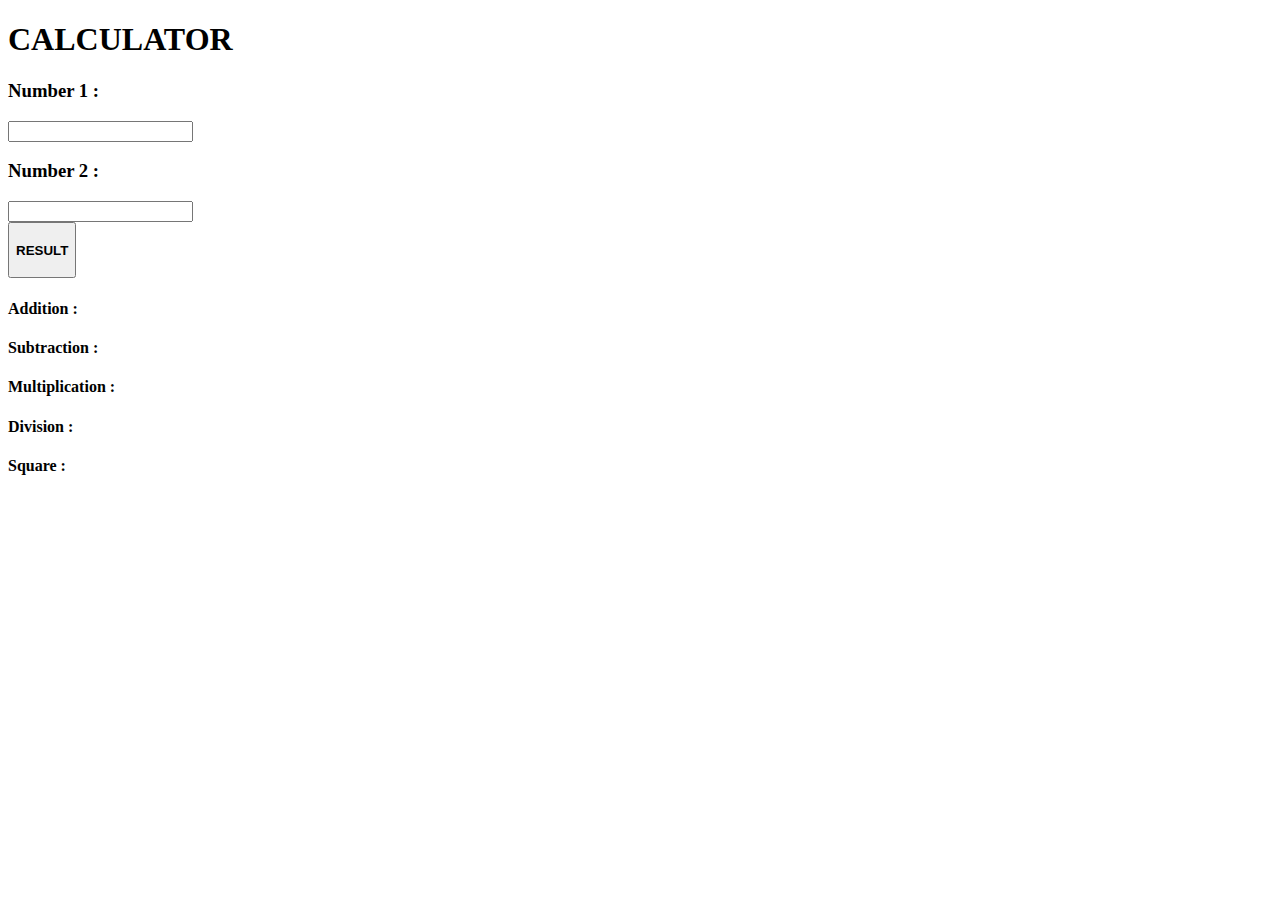
<file: Round-1/Assignment_6/index.html>
<!DOCTYPE html>
<html>
<head>
  <title>Calculator</title>
  <link href="https://cdn.jsdelivr.net/npm/bootstrap@5.0.2/dist/css/bootstrap.min.css" rel="stylesheet" integrity="sha384-EVSTQN3/azprG1Anm3QDgpJLIm9Nao0Yz1ztcQTwFspd3yD65VohhpuuCOmLASjC" crossorigin="anonymous">
  <script src="https://cdn.jsdelivr.net/npm/bootstrap@5.0.2/dist/js/bootstrap.bundle.min.js" integrity="sha384-MrcW6ZMFYlzcLA8Nl+NtUVF0sA7MsXsP1UyJoMp4YLEuNSfAP+JcXn/tWtIaxVXM" crossorigin="anonymous"></script>

  <link rel="icon" href="Images/icon_2.png">

</head>
<body>
  <div class="container mt-5">
    <h1 class="m-5 text-center fw-bold">CALCULATOR</h1>
    <div class="row mt-5">
      <div class="col text-center">
        <h3 for="num1"> Number 1 : </h3>
        <input type="number" class="form-control" id="num1" required>
      </div>
      <div class="col text-center">
        <h3 for="num2"> Number 2 : </h3>
        <input type="number" class="form-control" id="num2" required>
      </div>
    </div>
    <div class="text-center">
      <button type="button" class="btn btn-primary text-center m-5 ps-4 pe-4 pt-2 pb-2" onclick="calculate()"><h4>RESULT</h4></button>
    </div>
    <div class="row mt-4 mb-5">  
       <div class="col ms-5 me-5">
         <h4 class="" id="addResult">Addition : </h4>
       </div> 
       <div class="col ms-5">
         <h4 id="subResult">Subtraction : </h4>
       </div>
    </div>
    <div class="row mt-2 mb-5">     
      <div class="col ms-5 me-5">
        <h4 id="mulResult">Multiplication : </h4>
      </div>
      <div class="col ms-5">
        <h4 id="divResult">Division : </h4>
      </div>
    </div>  
    <div class="row mt-2 mb-5">
      <div class="col ms-5">
        <h4 id="squareResult">Square : </h4>
      </div>
    </div>

  </div>

  <script src="calculator.js"></script>
</body>
</html>
</file>
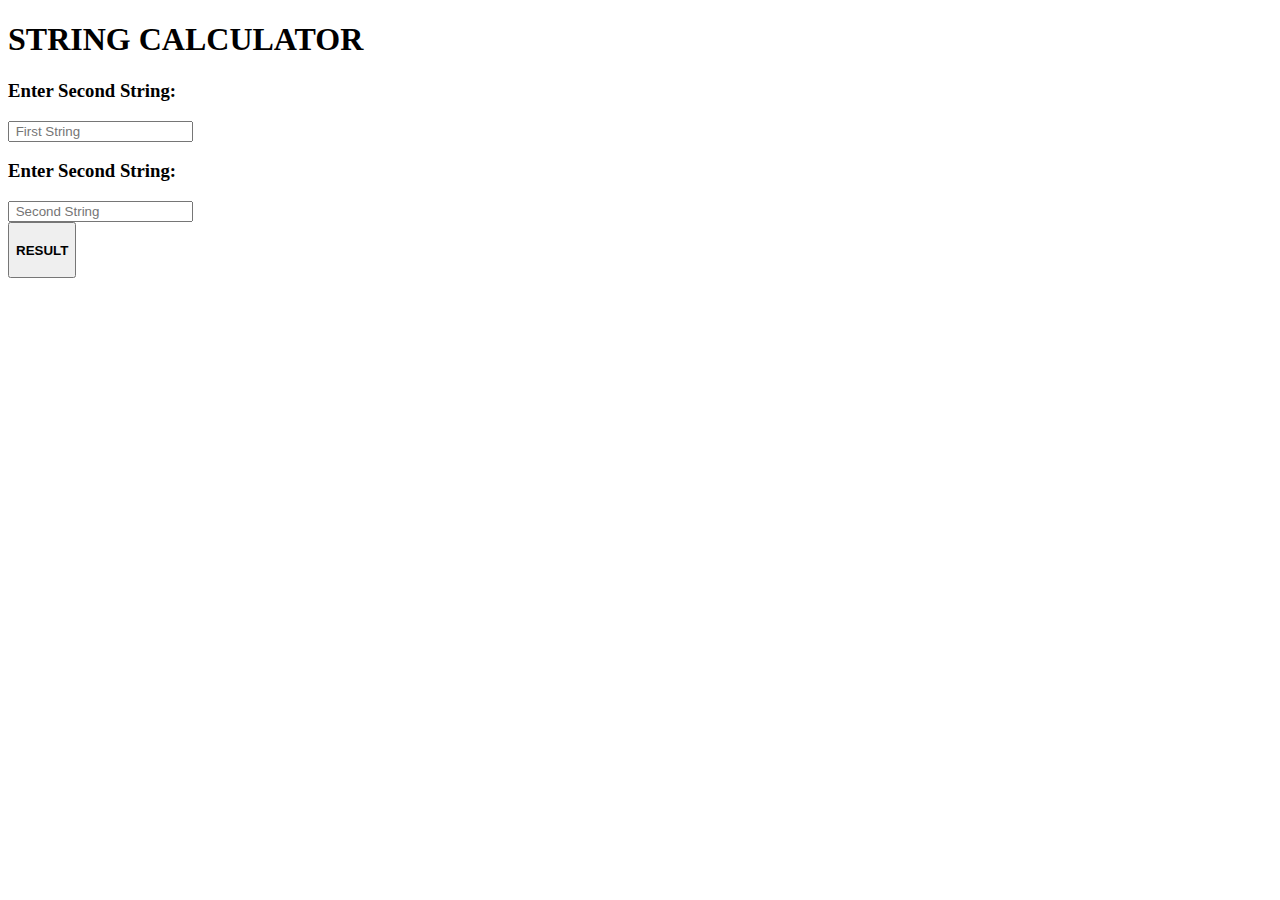
<file: Round-1/Assignment_8/index.html>
<!DOCTYPE html>
<html>
<head>
  <title>String Calculator</title>

  <link href="https://cdn.jsdelivr.net/npm/bootstrap@5.0.2/dist/css/bootstrap.min.css" rel="stylesheet" integrity="sha384-EVSTQN3/azprG1Anm3QDgpJLIm9Nao0Yz1ztcQTwFspd3yD65VohhpuuCOmLASjC" crossorigin="anonymous">
  <script src="https://cdn.jsdelivr.net/npm/bootstrap@5.0.2/dist/js/bootstrap.bundle.min.js" integrity="sha384-MrcW6ZMFYlzcLA8Nl+NtUVF0sA7MsXsP1UyJoMp4YLEuNSfAP+JcXn/tWtIaxVXM" crossorigin="anonymous"></script>

  <link rel="icon" href="Images/icon_2.png">

</head>
<body>
  <div class="container mt-5">
    <h1 class="m-5 text-center fw-bold">STRING CALCULATOR</h1>

    <div class="row mt-5">
      <div class="col text-center mt-4">
        <h3 for="inputString1"> Enter Second String: </h3>
        <input type="text" class="w-50 mt-4" id="inputString1" placeholder=" First String">
      </div>
      <div class="col text-center mt-4">
        <h3 for="inputString2"> Enter Second String: </h3>
        <input type="text" class="w-50 mt-4" id="inputString2" placeholder=" Second String">
      </div>
    </div>
    <div class="text-center">
      <button type="button" class="btn btn-primary text-center m-5 ps-4 pe-4 pt-2 pb-2" onclick="stringCalculator()"><h4>RESULT</h4></button>

    <div class="text-center mt-4">
      <p class="fs-4" id="lower"></p>
      <p class="fs-4" id="upper"></p>
      <p class="fs-4" id="concatenate"></p>
    </div>
      
  </div>  

  <script src="stringCalculator.js"></script>
</body>
</html>
</file>
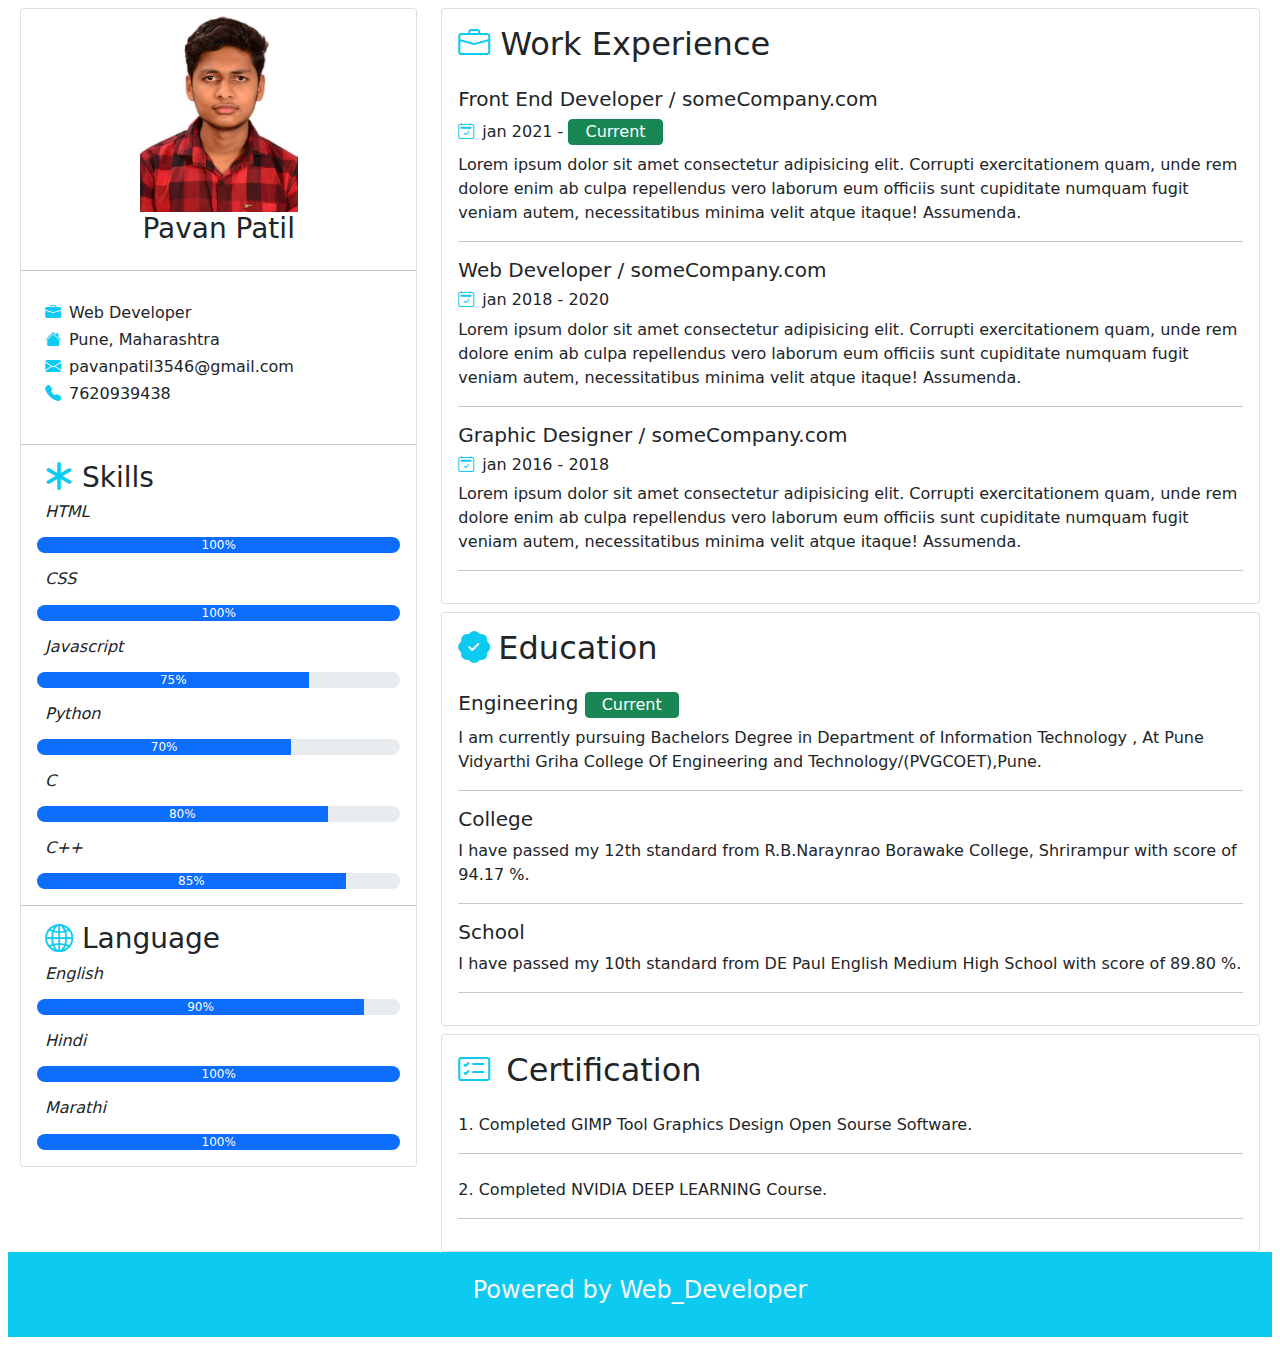
<file: Round-1/Assignment_5/Resume/index.html>
<!DOCTYPE html>
<html lang="en">
<head>
  <meta charset="UTF-8">
  <meta name="viewport" content="width=device-width, initial-scale=1.0">
  
  <link rel="stylesheet" href="css/bootstrap-5.0.2-dist/css/bootstrap.min.css">
  <link rel="icon" href="image/icon_1.jpg">
  <link rel="stylesheet" href="https://cdn.jsdelivr.net/npm/bootstrap-icons@1.10.5/font/bootstrap-icons.css">

  <script src="js/briefcase-solid.svg"></script>

  <title>My Resume</title>

</head>
<body>
  
  

  <div class="Homepage">
    <div class="row mx-2 my-2"> 
      <div class="col-lg-4 col-md-4 col-12">
        <div class="card">
          <div class="text-center">
            <img src="image/Pavan photograph.jpg" width="40%" alt="Pavan photograph">
            <h3>Pavan Patil</h3>
          </div>
          <hr>
          <div class="card-body">
            <h6><i class="bi bi-briefcase-fill text-info m-2"></i>Web Developer</h6>
            <h6><i class="bi bi-house-fill text-info m-2"></i></i>Pune, Maharashtra</h6>
            <h6><i class="bi bi-envelope-fill text-info m-2"></i>pavanpatil3546@gmail.com</h6>
            <h6><i class="bi bi-telephone-fill text-info m-2"></i>7620939438</h6>
          </div>
          <hr>
          <div class="card-body-2">
            <h3><i class="bi bi-asterisk text-info ms-4"></i> Skills</h3>
            <h6><i class="ms-4">HTML</i></h6>
            <div class="progress rounded-pill my-3 mx-3">
              <div class="progress-bar" role="progressbar" style="width: 100%;" aria-valuenow="100" aria-valuemin="0" aria-valuemax="100">100%</div>
            </div>
            <h6><i class="ms-4">CSS</i></h6>
            <div class="progress rounded-pill my-3 mx-3">
              <div class="progress-bar" role="progressbar" style="width: 100%;" aria-valuenow="100" aria-valuemin="0" aria-valuemax="100">100%</div>
            </div>
            <h6><i class="ms-4">Javascript</i></h6>
            <div class="progress rounded-pill my-3 mx-3">
              <div class="progress-bar" role="progressbar" style="width: 75%;" aria-valuenow="75" aria-valuemin="0" aria-valuemax="100">75%</div>
            </div>
            <h6><i class="ms-4">Python</i></h6>
            <div class="progress rounded-pill my-3 mx-3">
              <div class="progress-bar" role="progressbar" style="width: 70%;" aria-valuenow="70" aria-valuemin="0" aria-valuemax="100">70%</div>
            </div>
            <h6><i class="ms-4">C</i></h6>
            <div class="progress rounded-pill my-3 mx-3">
              <div class="progress-bar" role="progressbar" style="width: 80%;" aria-valuenow="80" aria-valuemin="0" aria-valuemax="100">80%</div>
            </div>
            <h6><i class="ms-4">C++</i></h6>
            <div class="progress rounded-pill my-3 mx-3">
              <div class="progress-bar" role="progressbar" style="width: 85%;" aria-valuenow="85" aria-valuemin="0" aria-valuemax="100">85%</div>
            </div>
            <hr>
            <h3><i class="bi bi-globe2 text-info ms-4"></i> Language</h3>
            <h6><i class="ms-4">English</i></h6>
            <div class="progress rounded-pill my-3 mx-3">
              <div class="progress-bar" role="progressbar" style="width: 90%;" aria-valuenow="90" aria-valuemin="0" aria-valuemax="100">90%</div>
            </div>
            <h6><i class="ms-4">Hindi</i></h6>
            <div class="progress rounded-pill my-3 mx-3">
              <div class="progress-bar" role="progressbar" style="width: 100%;" aria-valuenow="100" aria-valuemin="0" aria-valuemax="100">100%</div>
            </div>
            <h6><i class="ms-4">Marathi</i></h6>
            <div class="progress rounded-pill my-3 mx-3">
              <div class="progress-bar" role="progressbar" style="width: 100%;" aria-valuenow="100" aria-valuemin="0" aria-valuemax="100">100%</div>
            </div>
          </div>
        </div>
      </div>
      <div class="col-lg-8 col-md-8 col-12">
        <div class="card">
          <div class="card-body">
            <h2><i class="bi bi-briefcase text-info my-4 mr-3"></i> Work Experience</h2>
            
            <h5 class="mt-4">Front End Developer / someCompany.com</h5>
            <h6><i class="bi bi-calendar2-check text-info me-2 my-2"></i>jan 2021 - <button class="btn  btn-success px-3 py-0">Current</button></h6>
            <p>Lorem ipsum dolor sit amet consectetur adipisicing elit. Corrupti exercitationem quam, unde rem dolore enim ab culpa repellendus vero laborum eum officiis sunt cupiditate numquam fugit veniam autem, necessitatibus minima velit atque itaque! Assumenda.</p>
            <hr>

            <h5>Web Developer / someCompany.com</h5>
            <h6><i class="bi bi-calendar2-check text-info me-2 my-2"></i>jan 2018 - 2020</h6>
            <p>Lorem ipsum dolor sit amet consectetur adipisicing elit. Corrupti exercitationem quam, unde rem dolore enim ab culpa repellendus vero laborum eum officiis sunt cupiditate numquam fugit veniam autem, necessitatibus minima velit atque itaque! Assumenda.</p>
            <hr>

            <h5>Graphic Designer / someCompany.com</h5>
            <h6><i class="bi bi-calendar2-check text-info me-2 my-2"></i>jan 2016 - 2018</h6>
            <p>Lorem ipsum dolor sit amet consectetur adipisicing elit. Corrupti exercitationem quam, unde rem dolore enim ab culpa repellendus vero laborum eum officiis sunt cupiditate numquam fugit veniam autem, necessitatibus minima velit atque itaque! Assumenda.</p>
            <hr>

          </div>
        </div>
        
        <div class="card mt-2">
          <div class="card-body">
            <h2><i class="bi bi-patch-check-fill text-info me-2"></i>Education</h2> 
            <h5 class="mt-4">Engineering <button class="btn  btn-success px-3 py-0">Current</button></h5>
            <p>I am currently pursuing Bachelors Degree in Department of Information Technology , At Pune Vidyarthi Griha College Of Engineering and Technology/(PVGCOET),Pune.</p>
            <hr>
            <h5 class="mt-3">College</h5>
            <p>I have passed my 12th standard from R.B.Naraynrao Borawake College, Shrirampur with score of 94.17 %.</p>
            <hr>
            <h5 class="mt-3">School</h5>
            <p>I have passed my 10th standard from DE Paul English Medium High School with score of 89.80 %.</p>
            <hr>
          </div>
        </div>

        <div class="card mt-2">
          <div class="card-body">
            <h2><i class="bi bi-card-checklist text-info me-3"></i></i>Certification</h2> 
            
            <p class="mt-4">1. Completed GIMP Tool Graphics Design Open Sourse Software.</p>
            <hr>
            <p class="mt-4">2. Completed NVIDIA DEEP LEARNING Course.</p>
            <hr>
          </div>
        </div>

      </div>

      <div class="container-fluid bg-info absolute-bottom">
        <h4 class="py-4 text-light text-center"> Powered by Web_Developer</h4>
      </div>

  </div>

</body>
</html>
</file>
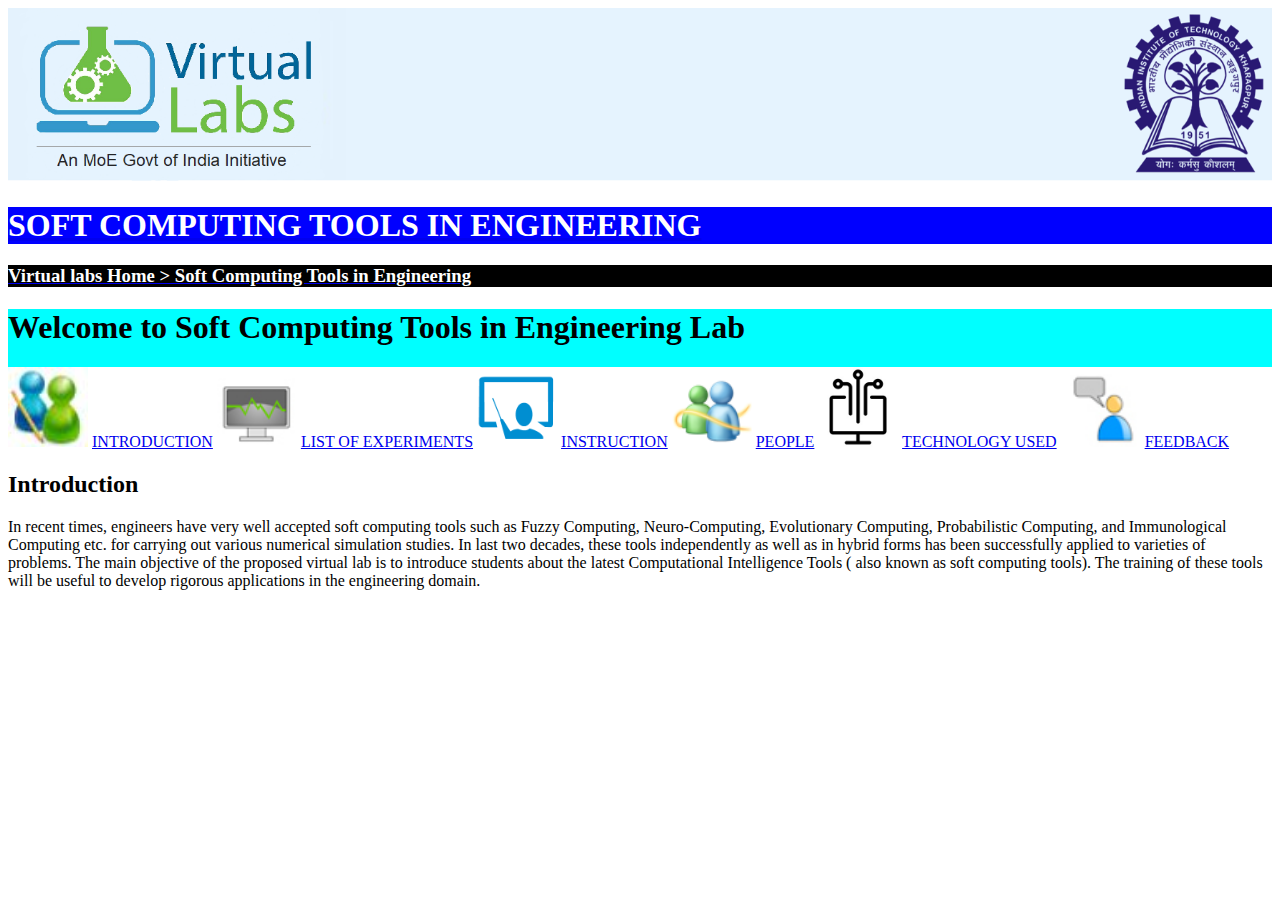
<file: Round-1/Assignment_1/As_1.html>
<!DOCTYPE html>
<html>
<head>
    <title>Soft Computing tools in Engineering</title>
    <style>
        .heading1
        {
            background-color: blue;
        }
        .heading2
        {
            background-color: black;
        }
        .heading3
        {
            background-color: aqua;
        }
        .body
            {
                background-color: white;
            }
     
    </style>
</head>
<body>
    <div class="container">
        <div class="logo">
            <img src="Images\logo1.jpg" alt="this is a logo" width="100%">
        </div>
        <div class="heading1">
            <a href="http://vlabs.iitkgp.ac.in/scte/index.html"><h1><span style="color: white;"> SOFT COMPUTING TOOLS IN ENGINEERING </span></h1></a>
        </div>
        <div class="heading2">
            <a href="http://vlabs.iitkgp.ac.in/vlt/"><h3><span style="color: white;">Virtual labs Home > Soft Computing Tools in Engineering</span></h3></a>
        </div>
        <div class="heading3">
            <h1><b>Welcome to Soft Computing Tools in Engineering Lab</b></h1>
            <div class="body">
                <img src="Images\introduction.jpg" alt="this is a INTRODUCTION" width="80px">                    <a href="http://vlabs.iitkgp.ac.in/scte/index.html#">INTRODUCTION</a>

                <img src="Images\simulation.jpg" alt="this is a LIST OF EXPERIMENTS" width="80px">                <a href="http://vlabs.iitkgp.ac.in/scte/index.html#">LIST OF EXPERIMENTS</a>

                <img src="Images\instruction.png" alt="this is a INSTRUCTION" width="80px">
                <a href="http://vlabs.iitkgp.ac.in/scte/index.html#">INSTRUCTION</a>

                <img src="Images\people.jpg" alt="this is a PEOPLE" width="80px">
                <a href="http://vlabs.iitkgp.ac.in/scte/index.html#">PEOPLE</a>

                <img src="Images\techgy.jpg" alt="this is a TECHNOLOGY USED" width="80px">
                <a href="http://vlabs.iitkgp.ac.in/scte/index.html#">TECHNOLOGY USED</a>

                <img src="Images\feedback.jpg" alt="this is a FEEDBACK" width="80px">
                <a href="http://vlabs.iitkgp.ac.in/scte/index.html#">FEEDBACK</a>
                
                <h2>Introduction</h2>
                <p>
                    In recent times, engineers have very well accepted soft computing tools such as Fuzzy Computing, Neuro-Computing, Evolutionary Computing, Probabilistic Computing, and Immunological Computing etc. for carrying out various numerical simulation studies. In last two decades, these tools independently as well as in hybrid forms has been successfully applied to varieties of problems.
                    The main objective of the proposed virtual lab is to introduce students about the latest Computational Intelligence Tools ( also known as soft computing tools). The training of these tools will be useful to develop rigorous applications in the engineering domain.
                </p>
                
            </div>
        </div>
        
    </div>
</body>
</html>
</file>
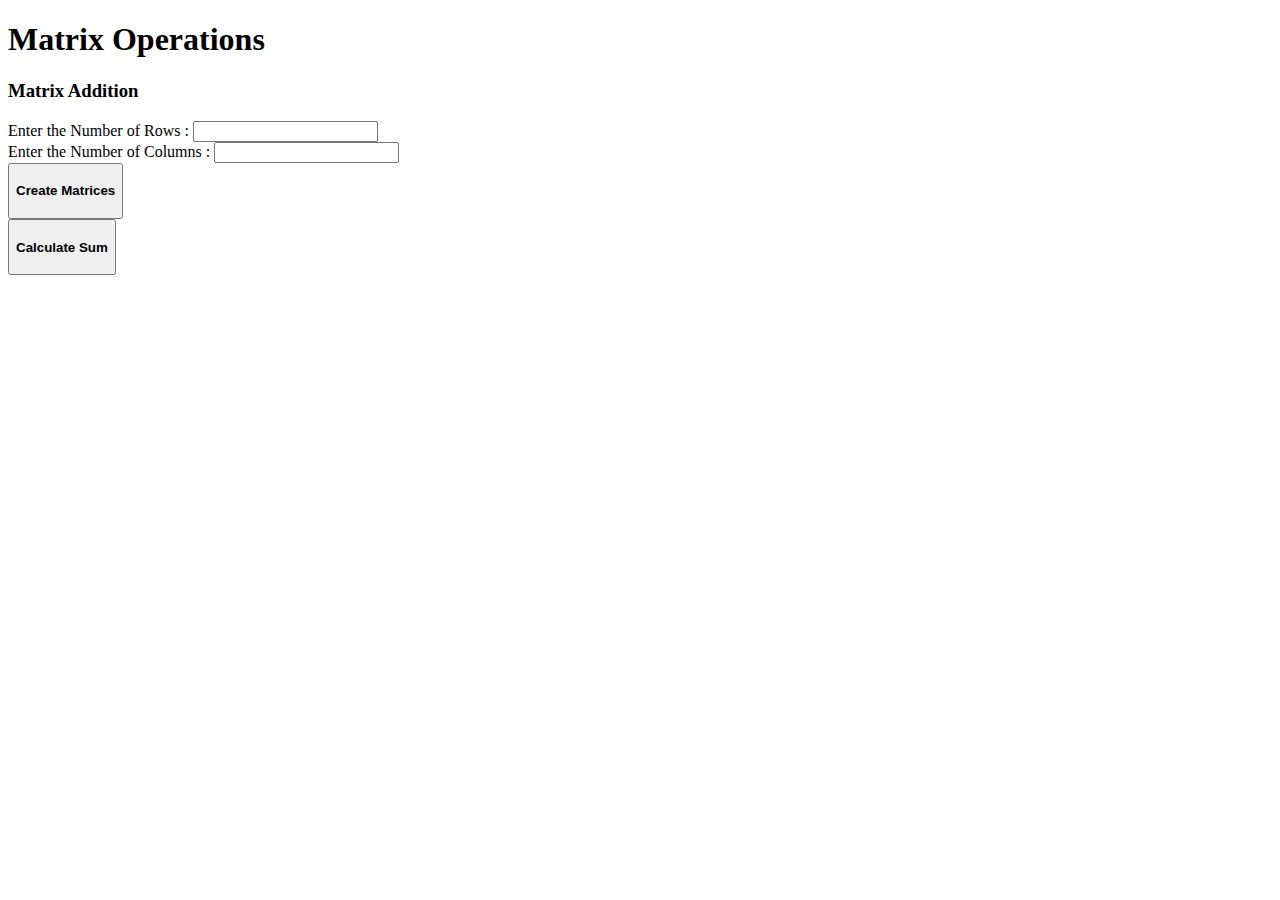
<file: Round-1/Assignment_10/MatrixAddition.html>
<!DOCTYPE html>
<html>
<head>

    <link href="https://cdn.jsdelivr.net/npm/bootstrap@5.0.2/dist/css/bootstrap.min.css" rel="stylesheet" integrity="sha384-EVSTQN3/azprG1Anm3QDgpJLIm9Nao0Yz1ztcQTwFspd3yD65VohhpuuCOmLASjC" crossorigin="anonymous">
    <script src="https://cdn.jsdelivr.net/npm/bootstrap@5.0.2/dist/js/bootstrap.bundle.min.js" integrity="sha384-MrcW6ZMFYlzcLA8Nl+NtUVF0sA7MsXsP1UyJoMp4YLEuNSfAP+JcXn/tWtIaxVXM" crossorigin="anonymous"></script>
    
    <link rel="icon" href="Images/icon_2.png">
    
    <title>Matrix Operations</title>
    
</head>
<body>
    <h1 class="m-5 text-center fw-bold">Matrix Operations</h1>

    <div class="mt-4 ms-4 mb-4">
        <h3 class="mb-4">Matrix Addition</h3>
        <label class="fs-4 me-4" for="rows">Enter the Number of Rows : </label>
        <input class="fs-4 ms-3 w-25 h-25" type="number" id="rows" required><br>

        <label class="fs-4 mt-4" for="columns">Enter the Number of Columns : </label>
        <input class="w-25"  type="number" id="columns" required><br>

        <div class="m-5 text-center">
            <button type="button" class="btn btn-dark p-2" onclick="createMatrices()"><h4>Create Matrices</h4></button>
        </div>
    </div>
  
    <div id="matrixInputs"></div>

    <div class="m-5 text-center">
        <button type="button" class="btn btn-dark ms-4 p-2" onclick="calculateMatrixSum()"><h4>Calculate Sum</h4></button>
    </div>

    <div class="text-center mt-4">
        <p class="fs-4" id="result"></p>
    </div>

    <script>
        let matrices = [];

        function createMatrices() {
            const rows = parseInt(document.getElementById("rows").value);
            const columns = parseInt(document.getElementById("columns").value);

            // Create input fields for the matrices
            let matrixInputsHTML = "";
            for (let i = 1; i <= 2; i++) {
                matrixInputsHTML += `<h3 class=" ms-4 mb-3">Matrix ${i}</h3>`;
                for (let row = 0; row < rows; row++) {
                    for (let col = 0; col < columns; col++) {
                        matrixInputsHTML += `<input class=" ms-4 mb-3" type="number" id="matrix${i}-row${row}-col${col}" placeholder="Enter element (${row + 1},${col + 1})"> `;
                    }
                    matrixInputsHTML += "<br>";
                }
            }

            document.getElementById("matrixInputs").innerHTML = matrixInputsHTML;
        }

        function calculateMatrixSum() {
            const rows = parseInt(document.getElementById("rows").value);
            const columns = parseInt(document.getElementById("columns").value);

            // Get elements from the input fields and form the matrices
            let matrix1 = [];
            let matrix2 = [];
            for (let row = 0; row < rows; row++) {
                matrix1.push([]);
                matrix2.push([]);
                for (let col = 0; col < columns; col++) {
                    const element1 = parseFloat(document.getElementById(`matrix1-row${row}-col${col}`).value);
                    const element2 = parseFloat(document.getElementById(`matrix2-row${row}-col${col}`).value);

                    matrix1[row].push(element1);
                    matrix2[row].push(element2);
                }
            }

            // Perform matrix addition
            let resultMatrix = [];
            for (let row = 0; row < rows; row++) {
                resultMatrix.push([]);
                for (let col = 0; col < columns; col++) {
                    resultMatrix[row].push(matrix1[row][col] + matrix2[row][col]);
                }
            }

            // Display the result
            let resultHTML = "<h3>Result Matrix</h3>";
            for (let row = 0; row < rows; row++) {
                for (let col = 0; col < columns; col++) {
                    resultHTML += resultMatrix[row][col] + " ";
                }
                resultHTML += "<br>";
            }

            document.getElementById("result").innerHTML = resultHTML;
        }
    </script>
</body>
</html>
</file>
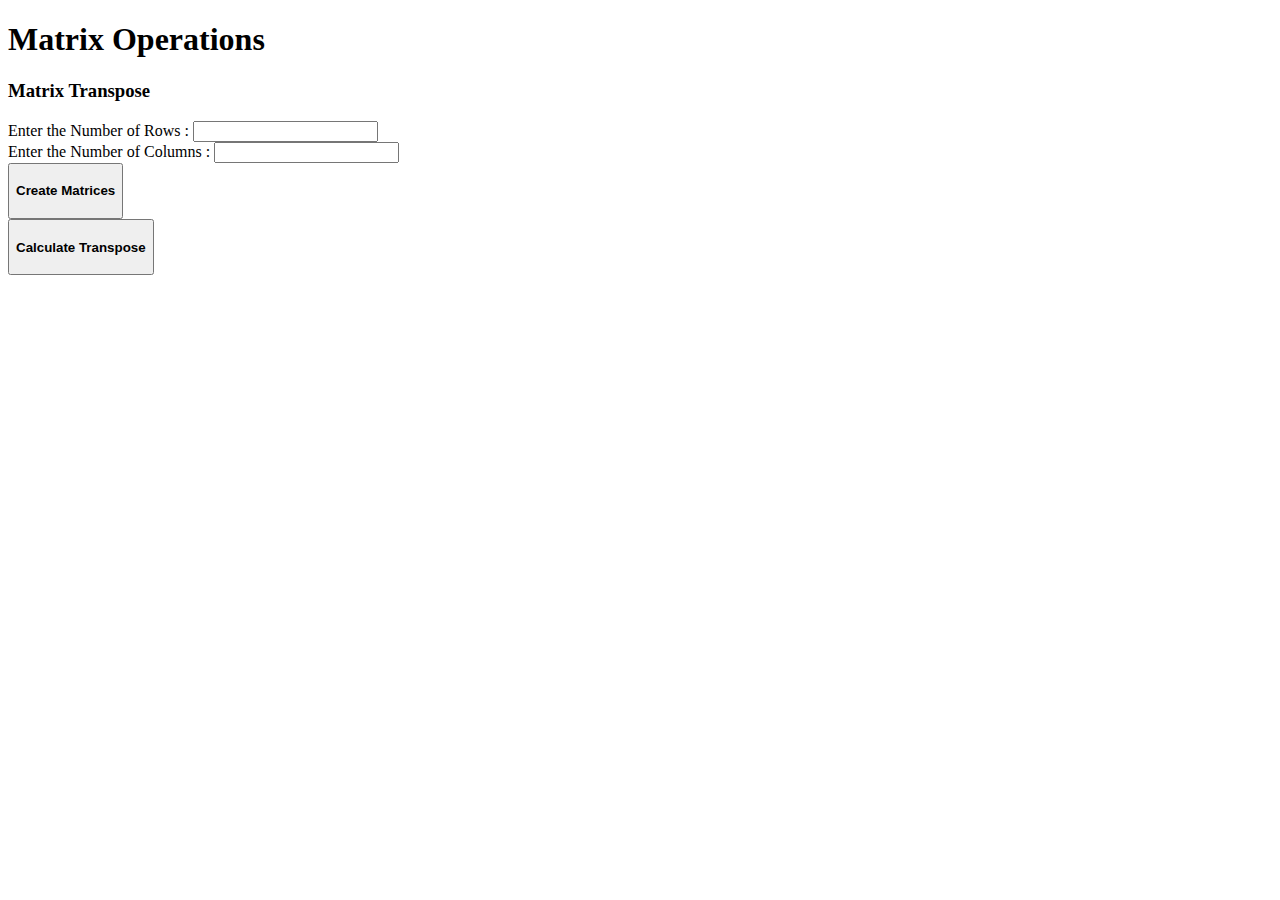
<file: Round-1/Assignment_10/MatrixTranspose.html>
<!DOCTYPE html>
<html>
<head>

    <link href="https://cdn.jsdelivr.net/npm/bootstrap@5.0.2/dist/css/bootstrap.min.css" rel="stylesheet" integrity="sha384-EVSTQN3/azprG1Anm3QDgpJLIm9Nao0Yz1ztcQTwFspd3yD65VohhpuuCOmLASjC" crossorigin="anonymous">
    <script src="https://cdn.jsdelivr.net/npm/bootstrap@5.0.2/dist/js/bootstrap.bundle.min.js" integrity="sha384-MrcW6ZMFYlzcLA8Nl+NtUVF0sA7MsXsP1UyJoMp4YLEuNSfAP+JcXn/tWtIaxVXM" crossorigin="anonymous"></script>
    
    <link rel="icon" href="Images/icon_2.png">
    
    <title>Matrix Operations</title>
    
</head>
<body>
    <h1 class="m-5 text-center fw-bold">Matrix Operations</h1>

    <div class="mt-4 ms-4 mb-4">
        <h3 class="mb-4">Matrix Transpose</h3>
        <label class="fs-4 me-4" for="rows">Enter the Number of Rows : </label>
        <input class="fs-4 ms-3 w-25 h-25" type="number" id="rows" required><br>

        <label class="fs-4 mt-4" for="columns">Enter the Number of Columns : </label>
        <input class="w-25"  type="number" id="columns" required><br>

        <div class="m-5 text-center">
            <button type="button" class="btn btn-dark p-2" onclick="createMatrix()"><h4>Create Matrices</h4></button>
        </div>
    </div>

    <div id="matrixInput"></div>

    <div class="m-5 text-center">
        <button type="button" class="btn btn-dark ms-4 p-2" onclick="calculateTranspose()"><h4>Calculate Transpose</h4></button>
    </div>

    <div class="text-center mt-4">
        <p class="fs-4" id="result"></p>
    </div>

    <script>
        let matrix = [];

        function createMatrix() {
            const rows = parseInt(document.getElementById("rows").value);
            const columns = parseInt(document.getElementById("columns").value);

            // Create input fields for the matrix
            let matrixInputHTML = `<h3 class=" ms-4 mb-3">Matrix</h3>`;
            for (let row = 0; row < rows; row++) {
                for (let col = 0; col < columns; col++) {
                    matrixInputHTML += `<input class=" ms-4 mb-3" type="number" id="matrix-row${row}-col${col}" placeholder="Enter element (${row + 1},${col + 1})"> `;
                }
                matrixInputHTML += "<br>";
            }

            document.getElementById("matrixInput").innerHTML = matrixInputHTML;
        }

        function calculateTranspose() {
            const rows = parseInt(document.getElementById("rows").value);
            const columns = parseInt(document.getElementById("columns").value);

            // Get elements from the input fields and form the matrix
            for (let row = 0; row < rows; row++) {
                matrix.push([]);
                for (let col = 0; col < columns; col++) {
                    const element = parseFloat(document.getElementById(`matrix-row${row}-col${col}`).value);
                    matrix[row].push(element);
                }
            }

            // Calculate the transpose
            let transposeMatrix = [];
            for (let col = 0; col < columns; col++) {
                transposeMatrix.push([]);
                for (let row = 0; row < rows; row++) {
                    transposeMatrix[col].push(matrix[row][col]);
                }
            }

            // Display the result
            let resultHTML = "<h3>Transpose Matrix</h3>";
            for (let row = 0; row < columns; row++) {
                for (let col = 0; col < rows; col++) {
                    resultHTML += transposeMatrix[row][col] + " ";
                }
                resultHTML += "<br>";
            }

            document.getElementById("result").innerHTML = resultHTML;
        }
    </script>
</body>
</html>
</file>
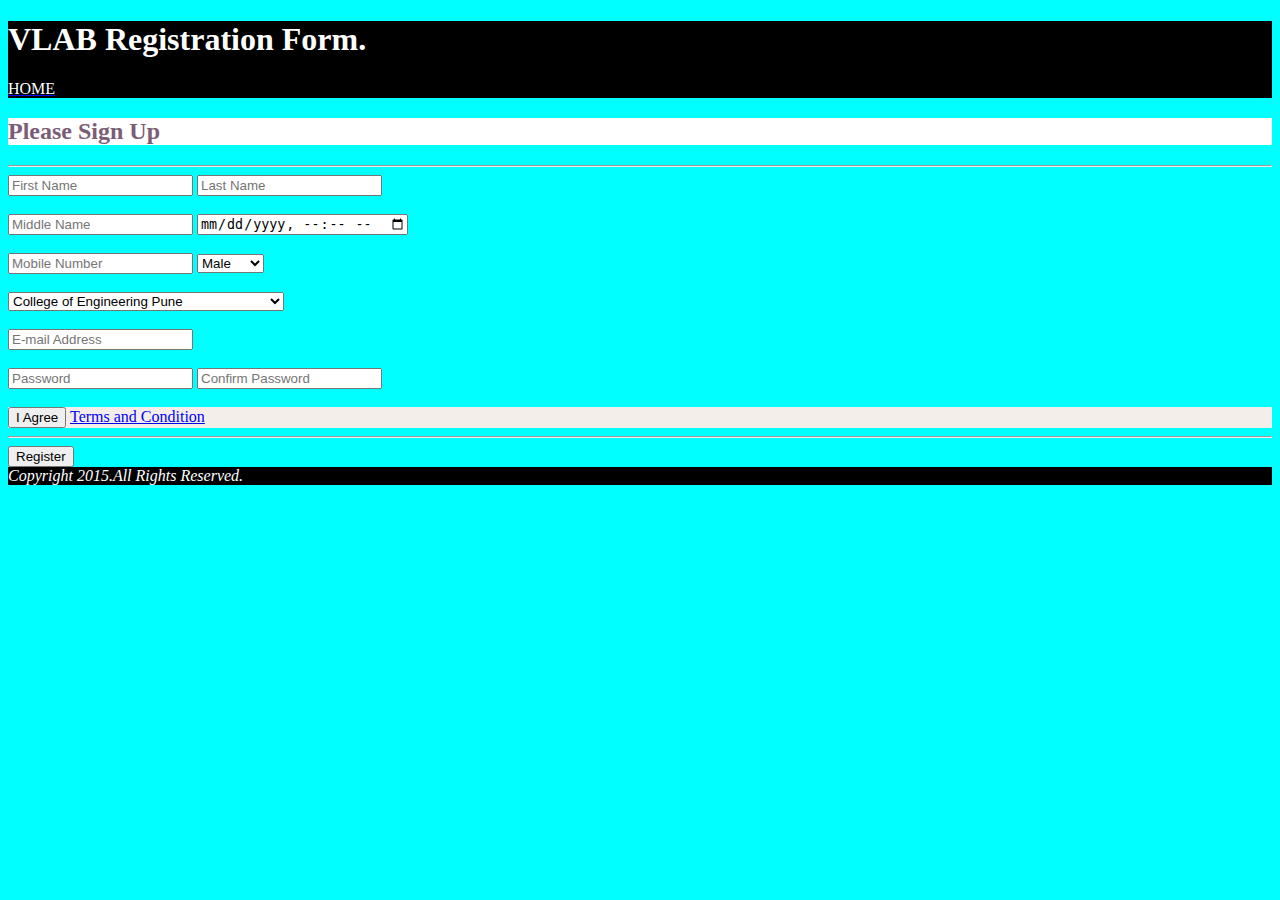
<file: Round-1/Assignment_2/As_2.html>
<!DOCTYPE html>
<html lang="en">
<head>
    <style>
        .heading
        {
            background-color: black;
        }
        .heading2
        {
            background-color: white;
        }
        .Foot
        {
            background-color: rgb(244, 238, 235);
        }
        .end1
        {
            background-color: black;
        }

    </style>
    <title>Registration Form</title>
</head>
<body bgcolor="aqua">

    <div class="heading">
        <h1><b><span style="color: white">VLAB Registration Form.</span></b></h1>
        <div class="rightheading">
            <a href="https://portal.coepvlab.ac.in/vlab/auth/home"><span style="color: white">HOME</span></a>
        </div>
    </div>
    <div class="heading2">
        <h2><b><span style="color: rgb(123, 93, 118)">Please Sign Up</span></b></h2>
    </div>
    <hr>

    <form>
        
        <input type="text" name="" id="Fname" placeholder="First Name">
        <input type="text" name="" id="Lname" placeholder="Last Name"><br><br>
        <input type="text" name="" id="Mname" placeholder="Middle Name">
        <input type="datetime-local" name="" id="dob" placeholder="Date of Birth"><br><br>
        <input type="tel" name="" id="mobno" placeholder="Mobile Number">
        <select name="" id="br">
            <option>Male</option>
            <option>Female</option>
        </select><br><br>
        <select name="" id="br">
            <option>College of Engineering Pune</option>
            <option>Pune Institute of Computer Technology</option>
            <option>Pimpri Chinchwaad College of Engineering</option>
            <option>PVG coet</option>
        </select><br><br>
        <input type="email" name="" id="email" placeholder="E-mail Address "><br><br>

        <input type="pswd" name="" id="password" placeholder="Password">
        <input type="pswd" name="" id="password" placeholder="Confirm Password"><br><br>

        <div class="Foot">
            <input type="button" name="I Agree" value="I Agree">
            <a href="https://portal.coepvlab.ac.in/vlab/user/registerUser#"><span style="color: blue;">Terms and Condition</span> </a>
        </div>
        <hr>
        <div class="end">
            <input type="button" name="Reg" value="Register">
        </div>
        <div class="end1">
            <span style="color: white"><i>Copyright 2015.All Rights Reserved.</i></span>
        </div>

    </form>
</body>
</html>
</file>
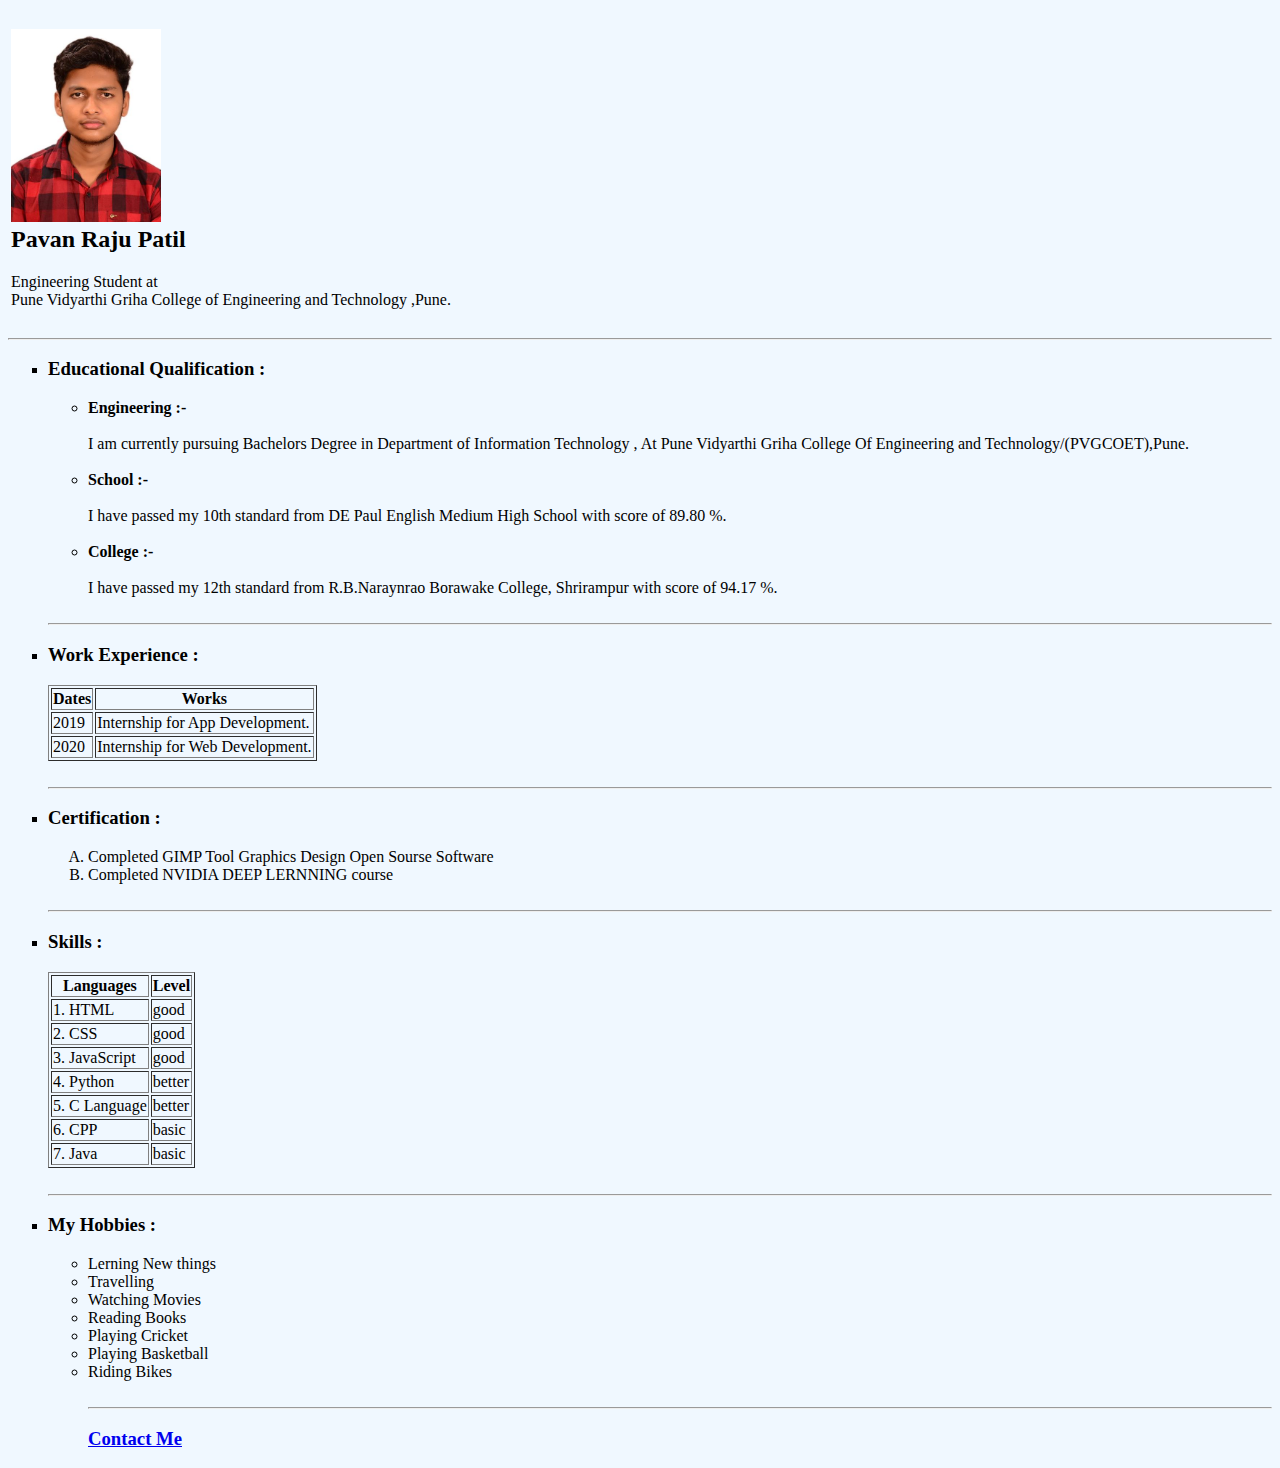
<file: Round-1/Assignment_3/As_3.html>
<html lang="en">

<head>

    <title>Pavan's Resume</title>

</head>

<body bgcolor="aliceblue">
        <table>
            <tbody>
                <tr>
                    <td><img src="Images/Pavan photograph.jpg" alt="Pavan Profile Picture" width="150px"></td>
                </tr>
                <br>
                <td>
                    <h2> Pavan Raju Patil </h2>
                    <p> Engineering Student  at <br>
                        Pune Vidyarthi Griha College of Engineering and Technology ,Pune. </p>
                </td>
            </tbody>
        </table><br>
        <hr>
    <ul style="list-style-type: square;">    
    <li><h3>Educational Qualification : </h3></li>
    <ul style="list-style-type: circle;">
        <li> <b> Engineering :- </b> <br><br>
            I am currently pursuing Bachelors Degree in Department of Information Technology , At Pune Vidyarthi Griha
            College Of Engineering and Technology/(PVGCOET),Pune.</li><br>
        <li> <b> School :- </b> <br><br>
            I have passed my 10th standard from DE Paul English Medium High School with score of 89.80 %. </li><br>

        <li> <b> College :- </b> <br><br>
            I have passed my 12th standard from R.B.Naraynrao Borawake College, Shrirampur with score of 94.17 %.</li>
    </ul><br>
    <hr>
    <li><h3>Work Experience : </h3></li>
    <table border="1px">
        <tbody>
            <tr>
                <th>Dates</th>
                <th>Works</th>
            </tr>
            <tr>
                <td>2019</td>
                <td>Internship for App Development. </td>
            </tr>
            <tr>
                <td>2020</td>
                <td>Internship for Web Development. </td>
            </tr>
        </tbody>
    </table><br>
    <hr>

    <li><h3> Certification : </h3></li>
    <ol type="A">
     <li>Completed GIMP Tool Graphics Design Open Sourse Software</li>
     <li>Completed NVIDIA DEEP LERNNING course</li>
    </ol><br>
    <hr>

    <li><h3> Skills : </h3></li>
    <table border="1px">
        <tbody>
            <tr>
                <th> Languages </th>
                <th> Level </th>
            </tr>
            <tr>
                <td>1. HTML </td>
                <td>good</td>
            </tr>
            <tr>
                <td>2. CSS </td>
                <td>good</td>
            </tr>
            <tr>
                <td>3. JavaScript </td>
                <td>good</td>
            </tr>
            <tr>
                <td>4. Python </td>
                <td>better</td>
            </tr>
            <tr>
                <td>5. C Language</td>
                <td>better</td>
            </tr>
            <tr>
                <td>6. CPP</td>
                <td>basic</td>
            </tr>
            <tr>
                <td>7. Java</td>
                <td>basic</td>
            </tr>
        </tbody>
    </table><br>
    <hr>

    <li><h3>My Hobbies : </h3></li>
    <ul style="list-style-type: circle">
        <li>Lerning New things</li>
        <li>Travelling</li>
        <li>Watching Movies</li>
        <li>Reading Books</li>
        <li>Playing Cricket</li>
        <li>Playing Basketball</li>
        <li>Riding Bikes</li>
    </ol><br>
    <hr>
    <h3> <a href="contact_me.html">Contact Me </a></h3>
</ul>
</body>
</html>
</file>
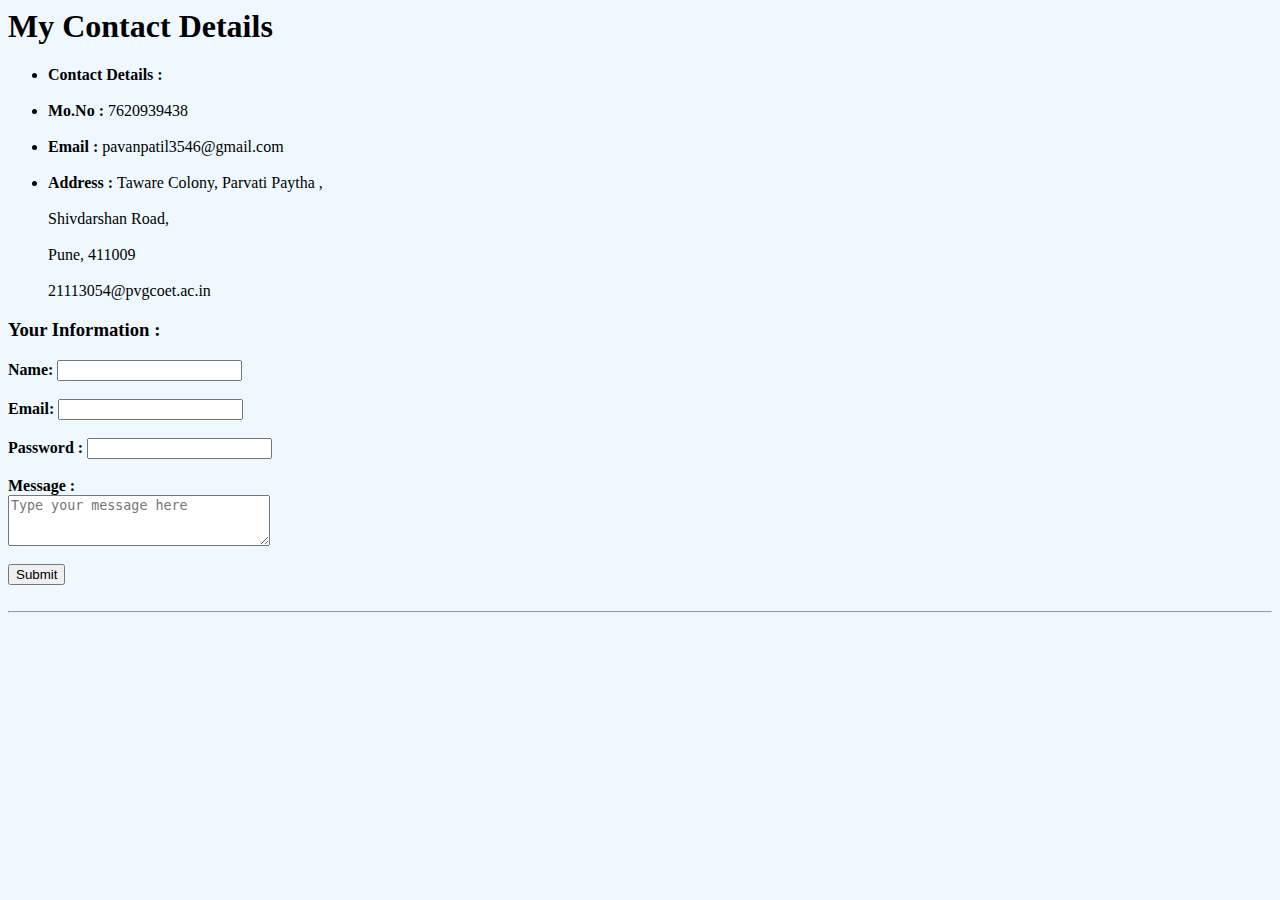
<file: Round-1/Assignment_3/contact_me.html>
<html lang="en">
<head>
    <title> Contact Me </title>
</head>

<body bgcolor="aliceblue">
    
    <h1>My Contact Details </h1>
<ul>
    <li><b> Contact Details : </b><br><br> </li>
    <li><b> Mo.No : </b> 7620939438 <br><br> </li>
    <li><b> Email : </b> pavanpatil3546@gmail.com <br><br>
    <li><b> Address : </b> Taware Colony, Parvati Paytha ,  <br><br>
        Shivdarshan Road, <br><br>
        Pune, 411009    <br><br> </li>
        21113054@pvgcoet.ac.in</li>
</ul>

<form action="mailto:21113054@pvgcoet.ac.in" method="post" enctype="text/plain"><strong>
    <h3>Your Information : </h3>
    <label> Name:</label>
    <input type="text" name=" Name" value=""><br><br>
    <label> Email:</label>
    <input type="email" name=" Email" value=""><br><br>
    <label> Password :</label>
    <input type="password" name=" Your Password"><br><br>
    <lable> Message :</lable><br>
    <textarea name="Your Message" rows="3" cols="30" placeholder="Type your message here " ></textarea><br><br>
    <input type="submit" name="">    
</form><br><br>
<hr>

</body>
</html>
</file>
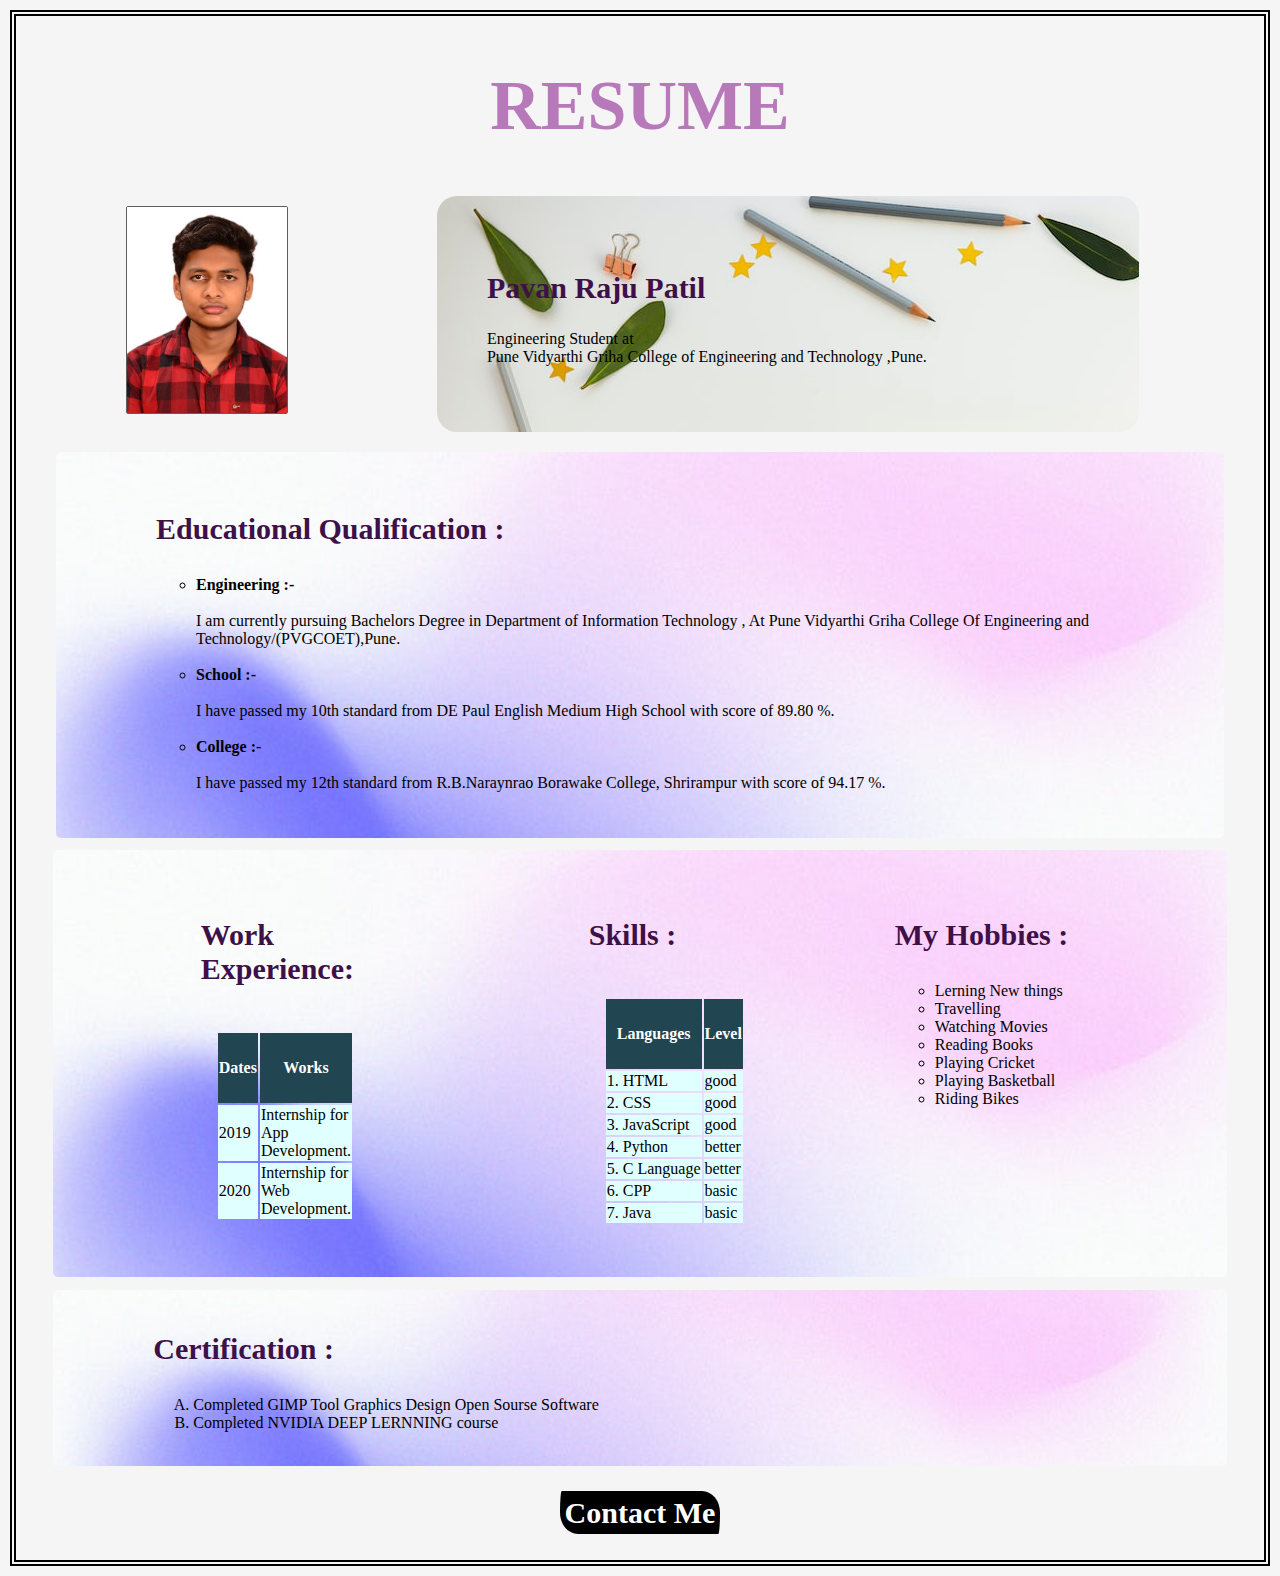
<file: Round-1/Assignment_4/As_4.html>
<html lang="en">

<head>

    <title>Pavan's Resume</title>

    <link rel="preconnect" href="https://fonts.googleapis.com">
    <link rel="preconnect" href="https://fonts.gstatic.com" crossorigin>

    <link href="https://fonts.googleapis.com/css2?family=Comforter&family=Ms+Madi&family=Oswald&display=swap" rel="stylesheet">

    <link rel="stylesheet" href="style.css">

    <link rel="icon" href="Images/icon_1.jpg">

</head>

<body>
    <div id="D1"> RESUME </div>

    <div class="head">

        <div id="D2">
            <img src="Images/Pavan photograph.jpg" alt="Pavan Profile Picture" width="160px"> 
        </div>
        <div id="D3"><h2> Pavan Raju Patil </h2>
            <p> Engineering Student  at <br>
            Pune Vidyarthi Griha College of Engineering and Technology ,Pune. </p>
        </div>
    </div>

    <div id="D4">
    <h3>Educational Qualification : </h3>
    <ul style="list-style-type: circle;">
        <li> <b> Engineering :- </b> <br><br>
            I am currently pursuing Bachelors Degree in Department of Information Technology , At Pune Vidyarthi Griha
            College Of Engineering and Technology/(PVGCOET),Pune.</li><br>
        <li> <b> School :- </b> <br><br>
            I have passed my 10th standard from DE Paul English Medium High School with score of 89.80 %. </li><br>

        <li> <b> College :- </b> <br><br>
            I have passed my 12th standard from R.B.Naraynrao Borawake College, Shrirampur with score of 94.17 %.</li>
    </ul>
    </ul>
    </div>
    
<div class="end">
    <div id="D5">
    <h3>Work Experience: </h3>

    <table>
        <tbody>
            <tr>
                <th>Dates</th>
                <th>Works</th>
            </tr>
            <tr>
                <td>2019</td>
                <td>Internship for App Development. </td>
            </tr>
            <tr>
                <td>2020</td>
                <td>Internship for Web Development. </td>
            </tr>
        </tbody>
    </table>
    
    </div>

    <div id="D6">
    <h3> Skills : </h3>
   
    <table>
        <tbody>
            <tr>
                <th> Languages </th>
                <th> Level </th>
            </tr>
            <tr>
                <td>1. HTML </td>
                <td>good</td>
            </tr>
            <tr>
                <td>2. CSS </td>
                <td>good</td>
            </tr>
            <tr>
                <td>3. JavaScript </td>
                <td>good</td>
            </tr>
            <tr>
                <td>4. Python </td>
                <td>better</td>
            </tr>
            <tr>
                <td>5. C Language</td>
                <td>better</td>
            </tr>
            <tr>
                <td>6. CPP</td>
                <td>basic</td>
            </tr>
            <tr>
                <td>7. Java</td>
                <td>basic</td>
            </tr>
        </tbody>
    </table>

    </table>
    </div>
    
    <div id="D7">
     <h3>My Hobbies : </h3>
    <ul style="list-style-type: circle">
        <li>Lerning New things</li>
        <li>Travelling</li>
        <li>Watching Movies</li>
        <li>Reading Books</li>
        <li>Playing Cricket</li>
        <li>Playing Basketball</li>
        <li>Riding Bikes</li>
    </ol>
</div>  
</div>

<div id="D9">
<h3> Certification : </h3>
<ol type="A">
 <li>Completed GIMP Tool Graphics Design Open Sourse Software</li>
 <li>Completed NVIDIA DEEP LERNNING course</li>
</ol><br>
</div>

    <div id="D8"><h3> <a href="contact_me.html" target="_blank">Contact Me </a></h3></div>
   
</body>
</html>
</file>
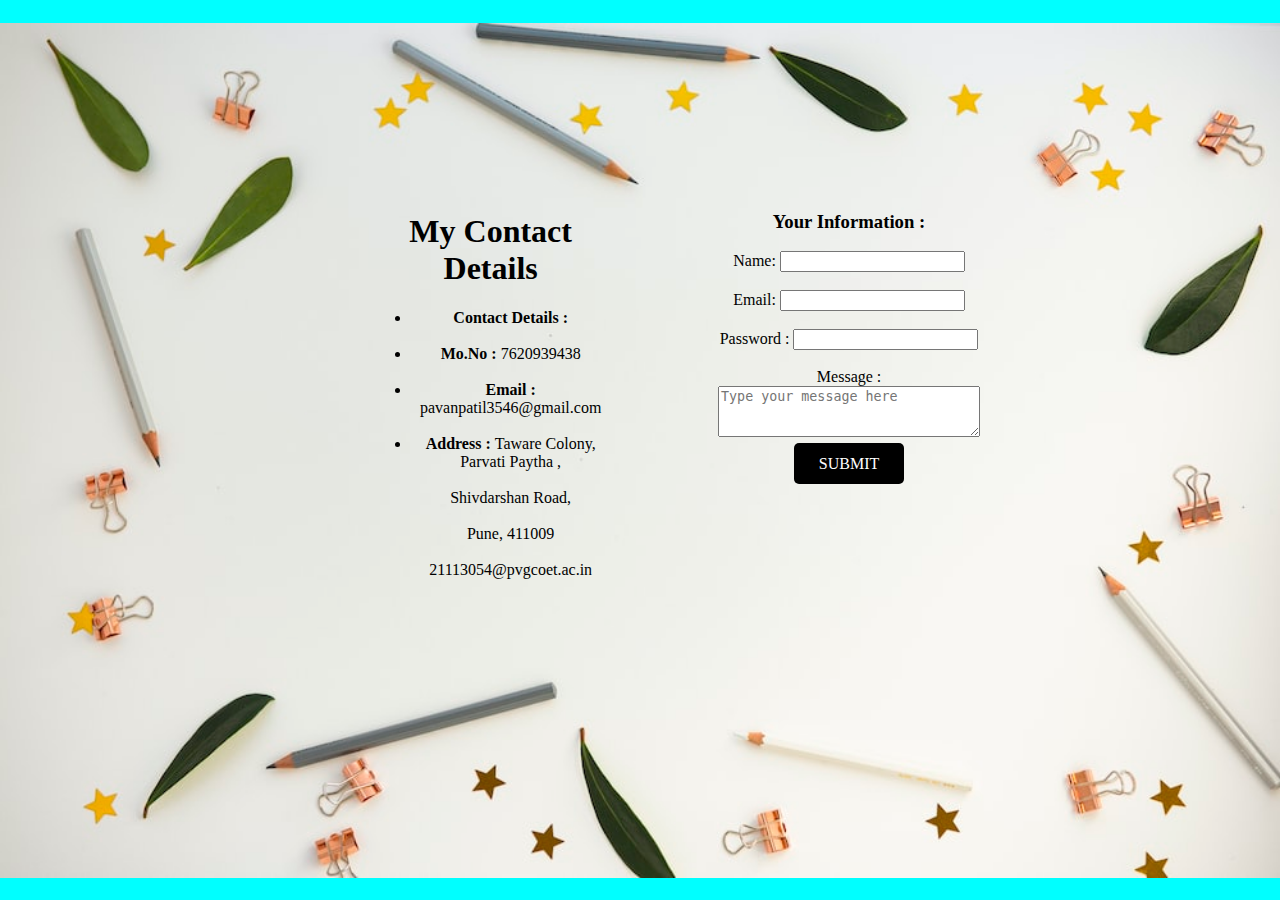
<file: Round-1/Assignment_4/contact_me.html>
<html lang="en">
<head>
    <title> Contact Me </title>
    <link rel="stylesheet" href="style1.css">

    <link rel="icon" href="Images/icon_2.png">

</head>

<body bgcolor="aliceblue">

<div class="D1">    

<div id="D2">

    <h1>My Contact Details </h1>
    <ul>
    <li><b> Contact Details : </b><br><br> </li>
    <li><b> Mo.No : </b> 7620939438 <br><br> </li>
    <li><b> Email : </b> pavanpatil3546@gmail.com <br><br>
    <li><b> Address : </b> Taware Colony, Parvati Paytha ,  <br><br>
        Shivdarshan Road, <br><br>
        Pune, 411009    <br><br> </li>
        21113054@pvgcoet.ac.in</li>
</ul>
</div>

<div id="D3">
<form action="mailto:21143054@pvgcoet.ac.in" method="post" enctype="text/plain">
    <h3>Your Information : </h3>
    <label> Name:</label>
    <input type="text" name=" Name" value=""><br><br>
    <label> Email:</label>
    <input type="email" name=" Email" value=""><br><br>
    <label> Password :</label>
    <input type="password" name=" Your Password"><br><br>
    <lable> Message :</lable><br>
    <textarea name="Your Message" rows="3" cols="30" placeholder="Type your message here " ></textarea><br><br>
    <a class="btn" href="mailto:pavanpatil7860@gmail.com" >SUBMIT</a>  

</form><br><br>
</div>

</div>
</body>
</html>
</file>
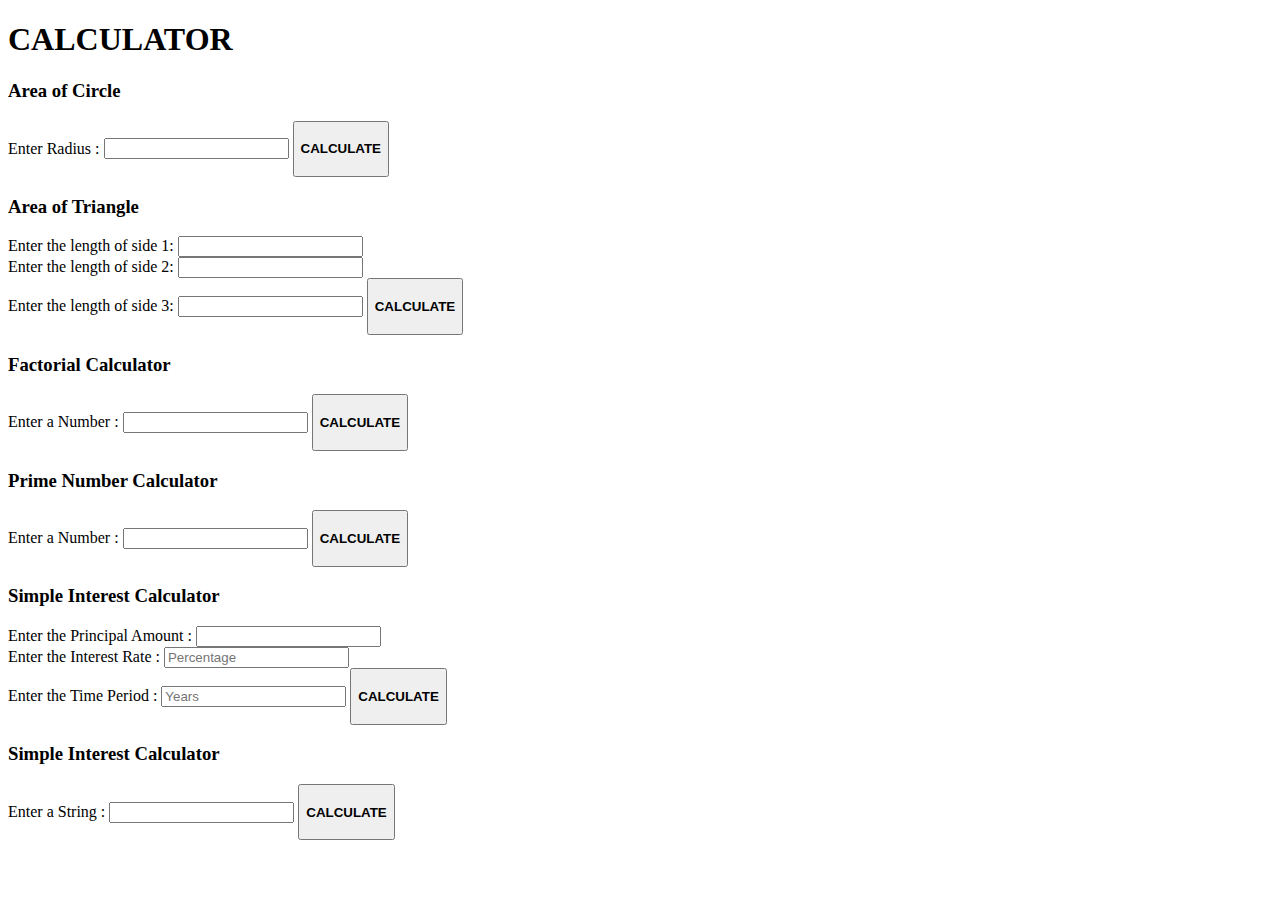
<file: Round-1/Assignment_9/Area_Calculator.html>
<!DOCTYPE html>
<html>
<head>

    <link href="https://cdn.jsdelivr.net/npm/bootstrap@5.0.2/dist/css/bootstrap.min.css" rel="stylesheet" integrity="sha384-EVSTQN3/azprG1Anm3QDgpJLIm9Nao0Yz1ztcQTwFspd3yD65VohhpuuCOmLASjC" crossorigin="anonymous">
    <script src="https://cdn.jsdelivr.net/npm/bootstrap@5.0.2/dist/js/bootstrap.bundle.min.js" integrity="sha384-MrcW6ZMFYlzcLA8Nl+NtUVF0sA7MsXsP1UyJoMp4YLEuNSfAP+JcXn/tWtIaxVXM" crossorigin="anonymous"></script>
    
    <link rel="icon" href="Images/icon_2.png">
    
    <title>Area Calculator</title>

</head>

<body class="bg-info">  
    <h1 class="m-5 text-center fw-bold">CALCULATOR</h1>

    <div class="ms-4 mb-4">
        <h3 class="mb-4">Area of Circle</h3>
        <label class="fs-4" for="radius"> Enter Radius : </label>
        <input type="number" id="radius" required>
        <button type="button" class="btn btn-dark text-center ms-3 p-1" onclick="calculateCircleArea()"><h4>CALCULATE</h4></button>
        <p class="mt-4 fs-4" id="circle"></p>
    </div>

    <script>
        function calculateCircleArea() {
            const radius = parseFloat(document.getElementById("radius").value);

            // Using the formula for the area of a circle: π * r^2
            const area = Math.PI * Math.pow(radius, 2);

            document.getElementById("circle").innerText = "Area of the circle: " + area.toFixed(2);
        }
    </script>

    <div class="ms-4 mb-4 mt-5">
        <h3 class="mb-4">Area of Triangle</h3>
        <label class="fs-4 mb-2" for="side1">Enter the length of side 1:</label>
        <input type="number" id="side1" required><br>

        <label class="fs-4 mb-2" for="side2">Enter the length of side 2:</label>
        <input type="number" id="side2" required><br>

        <label class="fs-4 mb-2" for="side3">Enter the length of side 3:</label>
        <input type="number" id="side3" required>

        <button type="button" class="btn btn-dark text-center ms-3 p-1" onclick="calculateTriangleArea()"><h4>CALCULATE</h4></button>
        <p class="mt-4 fs-4" id="triangle"></p>
    </div>  

    <script>
        function calculateTriangleArea() {
            const side1 = parseFloat(document.getElementById("side1").value);
            const side2 = parseFloat(document.getElementById("side2").value);
            const side3 = parseFloat(document.getElementById("side3").value);

            // Using Heron's formula to calculate the area
            const s = (side1 + side2 + side3) / 2;
            const area = Math.sqrt(s * (s - side1) * (s - side2) * (s - side3));

            document.getElementById("triangle").innerText = "Area of the triangle: " + area.toFixed(2);
        }
    </script>

    <div class="ms-4 mb-4">
        <h3 class="mb-4">Factorial Calculator</h3>
        <label class="fs-4" for="number"> Enter a Number : </label>
        <input type="number" id="number" required>
        <button type="button" class="btn btn-dark text-center ms-3 p-1" onclick="calculateFactorial()"><h4>CALCULATE</h4></button>
        <p class="mt-4 fs-4" id="factorial"></p>
    </div>

    <script>
        function calculateFactorial() {
            const number = parseInt(document.getElementById("number").value);

            if (number < 0) {
                document.getElementById("result").innerText = "Factorial is not defined for negative numbers.";
                return;
            }

            let factorial = 1;

            for (let i = 2; i <= number; i++) {
                factorial *= i;
            }

            document.getElementById("factorial").innerText = "Factorial: " + factorial;
        }
    </script>

    <div class="ms-4 mb-4">
        <h3 class="mb-4">Prime Number Calculator</h3>
        <label class="fs-4" for="number"> Enter a Number : </label>
        <input type="number" id="number" required>
        <button type="button" class="btn btn-dark text-center ms-3 p-1" onclick="checkPrime()"><h4>CALCULATE</h4></button>
        <p class="mt-4 fs-4" id="prime"></p>
    </div>

    <script>
        function checkPrime() {
            const number = parseInt(document.getElementById("number").value);

            if (number <= 1) {
                document.getElementById("result").innerText = "Not a prime number.";
                return;
            }

            let isPrime = true;

            for (let i = 2; i <= Math.sqrt(number); i++) {
                if (number % i === 0) {
                    isPrime = false;
                    break;
                }
            }

            if (isPrime) 
            {
                document.getElementById("result").innerText = "It's a prime number!";
            } 
            else
            {
                    document.getElementById("result").innerText = "Not a prime number.";
            }
        }
    </script>

    <div class="ms-4 mb-4">
        <h3 class="mb-4">Simple Interest Calculator</h3>
        <label class="fs-4" for="principal"> Enter the Principal Amount : </label>
        <input class="ms-1" type="number" id="principal" required><br>

        <label class="fs-4 for="rate">Enter the Interest Rate : </label>
        <input class="ms-5" type="number" id="rate" required placeholder="Percentage"><br>

        <label class="fs-4 for="time">Enter the Time Period :</label>
        <input class="ms-5" type="number" id="time" required placeholder="Years">

        <button type="button" class="btn btn-dark text-center ms-3 p-1" onclick="calculateSimpleInterest()"><h4>CALCULATE</h4></button>
        <p class="mt-4 fs-4" id="interest"></p>
    </div>

    <script>
        function calculateSimpleInterest() {
            const principal = parseFloat(document.getElementById("principal").value);
            const rate = parseFloat(document.getElementById("rate").value);
            const time = parseFloat(document.getElementById("time").value);

            const interest = (principal * rate * time) / 100;

            document.getElementById("interest").innerText = "Simple Interest: " + interest.toFixed(2);
        }
    </script>

    <div class="ms-4 mb-4">
        <h3 class="mb-4">Simple Interest Calculator</h3>
        <label class="fs-4 for="inputString">Enter a String : </label>
        <input type="text" id="inputString" required>

        <button type="button" class="btn btn-dark text-center ms-3 p-1" onclick="findVowels()"><h4>CALCULATE</h4></button>
        <p class="mt-4 fs-4" id="vowels"></p>
    </div>

    <script>
        function findVowels() {
            const inputString = document.getElementById("inputString").value;
            const vowels = inputString.match(/[aeiouAEIOU]/g);
            const vowelCount = vowels ? vowels.length : 0;

            document.getElementById("vowels").innerText = "Number of vowels: " + vowelCount;
        }
    </script>

</body>
</html>
</file>
<file: Round-1/Assignment_4/style.css>
body{
    background-color: whitesmoke;
    border: 6px double black;
    margin: 10px;
}

.head{
    display: flex;
}

h2,h3{
    font-size: 30px;
    font-family: 'Sacramento','Times New Roman', Times, serif;
    color: #3e1048;
}

#D1{
    
    font-weight: bold;
    color: #b879bb;
    font-size: 70px;
    font-family: 'Sacramento','Times New Roman', Times, serif;
    text-align: center;
    padding: 50px;
    
}
#D2{
    margin-left: 8%;
    padding: 10px;
    flex: 1;
} 

img{
    border-radius: 2px ;
    border: 0.5px solid rgb(95, 95, 95);
}

#D3{
    background-image: url(Images/div_background_3.jpg);
    border-radius: 20px;
    padding: 50px;
    margin-right: 10%;
    flex: 2;
    background-repeat: no-repeat, no-repeat;
} 

#D4{
    background-image: url(Images/div_background_5.jpg);
    background-size: contain;
    background-position: center;
    background-repeat: no-repeat, no-repeat;
    background-size: 100vw;
    /* background-image: url(Images/div_background_5.jpg); */
    /* background-repeat: no-repeat, no-repeat; */
    background-color: rgb(233, 227, 250);
    border-radius: 5px;
    padding: 30px;
    margin-top: 20px;
    margin-left: 40px;
    margin-right: 40px;
    margin-bottom: 0;
    padding-left: 100px;
} 

.end{
    margin-top: 1%;
    margin-left: 3%;
    margin-right: 3%;
    margin-bottom: 1%;
    border-radius: 5px;
    background-image: url(Images/div_background_5.jpg);
    background-size: contain;
    background-position: center;
    background-repeat: no-repeat, no-repeat;
    background-size: 100vw;
    background-color: rgb(233, 227, 250);
    display: flex;
    padding: 3%;
}

#D5{
    margin-left: 10%;
    flex: 1;
} 

#D6{
    margin-left: 20%;
    margin-right: 10%;
    flex: 2;
} 

#D7{
    flex: 3;
}

#D9{
    border-radius: 5px;
    background-image: url(Images/div_background_5.jpg);
    background-size: cover;
    background-position: center;
    background-repeat: no-repeat, no-repeat;
    /* background-size: 100vw; */
    background-color: rgb(233, 227, 250);
    margin-top: 0;
    margin-bottom: 2%;
    margin-left: 3%;
    margin-right: 3%;
    padding-left: 8%;
    padding-right: 8%;
    padding-top: 1%;
} 

a{
    padding: 5px;
    margin: 5px;
    color: white;
    background-color: black;
    border-radius: 10px 100px / 120px;
    text-decoration: solid;
    
}

a:hover{
    background-color: blue;
}

#D8{
    margin-top: 0;
    margin-bottom: 2%;
    text-align: center;
}

table{
    padding-left: 2%;
    padding-right: 2%;
    padding: 15px;
    
}

th {
    background-color: #214551;
    color: white;
    height: 70px;
}

tr{
    background-color: lightcyan;
}
</file>
<file: Round-1/Assignment_4/style1.css>
body{
    background-color: aqua;
    background-image: url(Images/div_background_3.jpg);
    background-repeat: no-repeat;
    background-position: center;
    background-size: contain;
    background-attachment: scroll;
    text-align: center;
    margin: 0;
    padding: 15%;
}

.D1{
    display: flex;
}

#D2{
    padding-left: 20%;
    background-attachment: scroll;
    flex: 1;
}

#D3{
    background-attachment: scroll;
   
    flex: 2;
}

a{
    transform: translate(-50%, -50%);
    -ms-transform: translate(-50%, -50%);
    background-color: black;
    color: white;
    font-size: 16px;
    padding: 12px 25px;
    border: none;
    cursor: pointer;
    border-radius: 5px;
    text-decoration: none;
    
}

a:hover{
    background-color: aquamarine;
    color: black;
}
</file>
